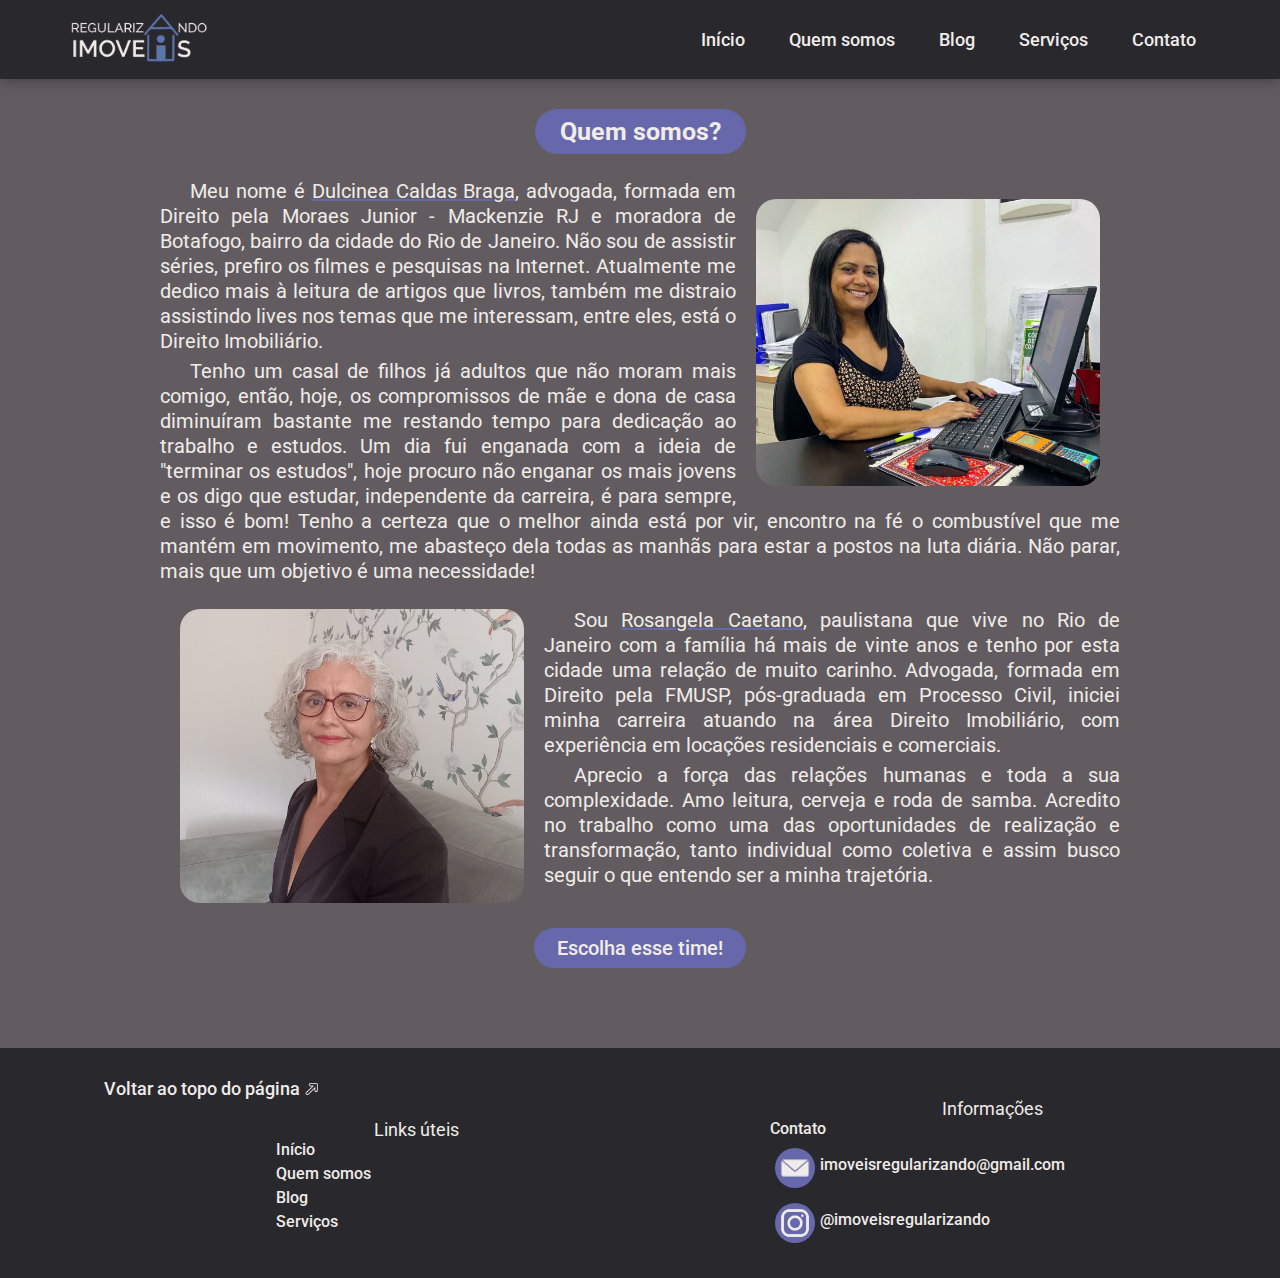
<file: index.html>
<!DOCTYPE html>
<html lang="pt-br">
<head>
  <meta charset="UTF-8">
  <meta http-equiv="X-UA-Compatible" content="IE=edge">
  <meta name="viewport" content="width=device-width, initial-scale=1.0">
  <title>Regularizando Imóveis</title>
  <link rel="preconnect" href="https://fonts.googleapis.com">
  <link rel="preconnect" href="https://fonts.gstatic.com" crossorigin>
  <link href="https://fonts.googleapis.com/css2?family=Montserrat:wght@500&family=Poppins:wght@900&family=Roboto:wght@500&display=swap" rel="stylesheet">
  <link rel="preconnect" href="https://fonts.googleapis.com">
  <link rel="preconnect" href="https://fonts.gstatic.com" crossorigin>
  <link href="https://fonts.googleapis.com/css2?family=Montserrat:wght@500&family=Poppins:wght@900&display=swap" rel="stylesheet">
  <link href="icon.ico" rel="icon" type='image/x-icon'>
  <link rel="stylesheet" href="style.css">
</head>
<body>
  <div class="fundonav">
  <header>
    <img class="logo" src="logo.png" alt="logo">
    <nav>
      <button class="btn-menu">Menu<span class="menu"></span></button>
      <ul class="nav_links">
        <li><a href="https://brunoguagliardi.github.io/RegularizandoImoveisInicio/">Início</a></li>
        <li><a href="https://brunoguagliardi.github.io/RegularizandoImoveisQuemSomos/">Quem somos</a></li>
        <li><a href="https://brunoguagliardi.github.io/RegularizandoImoveisBlog/">Blog</a></li>
        <li><a href="https://brunoguagliardi.github.io/RegularizandoImoveisServicos/">Serviços</a></li>
        <li><a href="https://brunoguagliardi.github.io/RegularizandoImoveisContato/">Contato</a></li>
      </ul>
    </nav>
  </header>
  </div><!--fundonav-->
  <div class="fundoquemsomos">
  <section class="quemsomos">
    <h1>Quem somos?</h1>
    <picture class="dulce">
      <source media="(max-width: 670px)">
      <img src="cinea.png">
    </picture>
    <p>Meu nome é <span>Dulcinea Caldas Braga</span>, advogada, formada em Direito pela Moraes Junior - Mackenzie RJ e moradora de Botafogo, bairro da cidade do Rio de Janeiro. Não sou de assistir séries, prefiro os filmes e pesquisas na Internet. Atualmente me dedico mais à leitura de artigos que livros, também me distraio assistindo lives nos temas que me interessam, entre eles, está o Direito Imobiliário.</p>
    <p>Tenho um casal de filhos já adultos que não moram mais comigo, então, hoje, os compromissos de mãe e dona de casa diminuíram bastante me restando tempo para dedicação ao trabalho e estudos. Um dia fui enganada com a ideia de "terminar os estudos", hoje procuro não enganar os mais jovens e os digo que estudar, independente da carreira, é para sempre, e isso é bom! Tenho a certeza que o melhor ainda está por vir, encontro na fé o combustível que me mantém em movimento, me abasteço dela todas as manhãs para estar a postos na luta diária. Não parar, mais que um objetivo é uma necessidade!</p>
    <picture class="rose">
      <source media="(max-width: 670px)">
      <img src="rose.png">
    </picture>
    <br>
    <p>Sou <span>Rosangela Caetano</span>, paulistana que vive no Rio de Janeiro com a família há mais de vinte anos e tenho por esta cidade uma relação de muito carinho. Advogada,  formada em Direito pela FMUSP, pós-graduada em Processo Civil, iniciei minha carreira atuando na área Direito Imobiliário, com experiência em locações residenciais e comerciais.</p>
    <p>Aprecio a força das relações humanas e toda a sua complexidade. Amo leitura, cerveja e roda de samba. Acredito no trabalho como uma das oportunidades de realização e transformação, tanto individual como coletiva e assim busco seguir o que entendo ser a minha trajetória.</p>
    <a href="https://brunoguagliardi.github.io/RegularizandoImoveisContato/"><button>Escolha esse time!</button></a>
  </section><!--quemsomos-->
  </div><!--fundoquemsomos-->
  <div class="fundofooter">
    <footer>
      <div class="uteis">
      <a class="redirecionar" href="#top">Voltar ao topo do página<img src="seta.png"></a>
      <p>Links úteis</p>
      <ul>
      <li><a href="https://brunoguagliardi.github.io/RegularizandoImoveisInicio/">Início</a></li>
      <li><a href="https://brunoguagliardi.github.io/RegularizandoImoveisQuemSomos/">Quem somos</a></li>
      <li><a href="https://brunoguagliardi.github.io/RegularizandoImoveisBlog/">Blog</a></li>
      <li><a href="https://brunoguagliardi.github.io/RegularizandoImoveisServicos/">Serviços</a></li>
      </ul>
      </div><!--uteis-->
      <div class="infos">
      <p>Informações</p>
      <a href="https://brunoguagliardi.github.io/RegularizandoImoveisContato/">Contato</a><br>
      <a class="email"><img src="email.png">imoveisregularizando@gmail.com</a><br>
      <a class="insta" href="https://www.instagram.com/imoveisregularizando/" target="_blank" rel="noopener noreferrer"><img src="insta.png">@imoveisregularizando</a>
      </div><!--infos-->
    </footer>
  </div><!--fundofooter-->
</body>
</html>
</file>
<file: style.css>
*{
  box-sizing: border-box;
  margin: 0;
  padding: 0;
  list-style: none;
}

header li, a, button{
  font-family: 'Roboto', sans-serif;
  font-weight: 500;
  font-size: 18px;
  color: #f0ece9;
  text-decoration: none;
}

header{
  background-color: #29282D;
  position: relative;
  display: flex;
  justify-content: space-between;
  align-items: center;
  min-width: 280px;
  max-width: 1800px;
  padding: 10px 5%;
  margin: auto;
  flex-wrap: wrap;
}

.fundonav{
  position: relative;
  background-color: #29282D;
  box-shadow: 0px 0px 15px rgba(0, 0, 0, 0.4);
}

.logo{
  cursor: pointer;
  height: 59px;
  width: 146px;
}

.btn-menu{
  display: none;
}

.nav_links{
  list-style: none;
}

.nav_links li{
  display: inline-block;
  padding: 0px 20px;
}

.nav_links li a{
  transition: all 0.3s ease 0s;
}

.nav_links li a:hover{
  color: #6768ab;
}


nav:focus-within .nav_links{
  visibility: visible;
  overflow-y: auto;
}

nav:focus-within .menu{
  border-top-color: transparent;
}

.contato-button{
  padding: 9px 25px;
  background-color: #6768ab;
  border: none;
  border-radius: 50px;
  cursor: pointer;
  transition: all 0.3s ease 0s;
}

.contato-button:hover{
  color: #f0ece9;
  background-color: #6768abc7;
}

body{
  font-family: 'Roboto', sans-serif;
  background-color: #29282D;
}

.quemsomos{
  background-color: #625c60;
  padding: 20px;
  min-width: 280px;
  max-width: 1000px;
  margin: auto;
  padding-top: 30px;
  padding-bottom: 80px;
}

.quemsomos h1{
  display: table;
  padding: 8px 25px;
  border-radius: 25px;
  font-size: 25px;
  text-align: center;
  background-color: #6768ab;
  color: #f0ece9;
  margin: auto;
  margin-bottom: 25px; 
}

.quemsomos p{
  display: inline-flexbox;
  margin: auto;
  text-align: justify;
  color: #f0ece9;
  font-size: 20px;
  background-color: transparent;
  text-indent: 30px;
  margin-bottom: 5px;
  line-height: 25px;
}

.quemsomos span{
  text-decoration: underline #6768ab;
}

.dulce img{
  display: block;
  float: right;
  width: 40%;
  height: 40%;
  padding: 20px;
  border-radius: 40px;
}

.rose img{
  display: block;
  float: left;
  width: 40%;
  height: 40%;
  padding: 20px;
  border-radius: 40px;
}

.quemsomos a button{
  margin: auto;
  display: table;
  padding: 8px 23px;
  border-radius: 25px;
  font-size: 20px;
  text-align: center;
  background-color: #6768ab;
  border: none;
  color: #f0ece9;
  cursor: pointer;
  margin-top: 40px;
}

.quemsomos button:hover{
  background-color: #6768abc7;
}

.fundoquemsomos{
  background-color: #625c60;
}

footer{
  display: grid;
  margin: auto;
  padding: 30px 5%;
  background-color: #29282D;
  min-width: 280px;
  max-width: 1800px;
  color: #f0ece9;
  grid-template-areas: 
  "infos uteis"; 
}

.uteis{
  grid-area: "uteis";
  grid-row: uteis;
  min-width: 140px;
  max-width: 900px;
}

.infos{
  grid-area: "infos";
  min-width: 140px;
  max-width: 900px;
}

footer p{
  font-size: 18px;
  display: table;
  margin: auto;
  margin-top: 20px;
}

footer ul{
  display: table;
  margin: auto;
  width: 40%;   
}

footer li{
  margin-bottom: 5px;
}

footer a{
  font-size: 16px;
}

.redirecionar{ 
  font-size: 18px;
  display: table;
  margin-left: 40px;
  grid-area: "redi";
  min-width: 140px;
  max-width: 900px;
}

.redirecionar img{
  display: flexbox;
  height: 12.5%;
  width: 2.5%;
  margin-left: 5px;
}

.email img{
  display: flexbox;
  height: 50px;
  width: 50px;
  border-radius: 50%;
  vertical-align: middle;
  padding: 5px;
  margin-top: 5px;
}

.insta img{
  display: flexbox;
  height: 50px;
  width: 50px;
  border-radius: 50%;
  vertical-align: middle;
  padding: 5px;
  margin-top: 5px;
}

.fundofooter{
  background-color: #29282D;
}

@media (max-width: 800px){
  .nav_links{
    display: block;
    position: absolute;
    top: 4.755rem;
    left: 0;      
    width: 100%;
    visibility: hidden;
    overflow-y: hidden;
    z-index: 1;
  }
  .nav_links li{
    display: flex;
    flex-direction: column;
    text-align: center;
    background-color: #625c60e5;

  }
  .nav_links li a{
    color: #f0ece9;
    padding: 20px;
    font-size: 20px;
  }
  .cta{
    display: none;
  }
  .btn-menu{
    background: none;
    border: none;
    font: inherit;
    display: flex;
    align-items: center;
    gap: 0.5rem;
    color: var(#6768ab);
    padding-block: 1rem;
    cursor: pointer;
  }
  .menu{
    border-top: 0.125rem solid;
    width: 1.25rem;
  }
  .menu::before,
  .menu::after{
    content: "";
    display: block;
    width: 1.25rem;
    height: 0.125rem;
    background: currentColor;
    margin-top: 0.3125rem;
  }
}

@media (max-width:700px){
  .dulce img{
    display: block;
    float: right;
    width: 60%;
    height: 60%;
    padding: 20px;
  }
  
  .rose img{
    display: block;
    float: left;
    width: 60%;
    height: 60%;
    padding: 20px;
  }
}

@media (max-width:650px){
  footer{
    grid-template-areas: 
    "uteis" 
    "infos";
  }
  .infos{
    margin: auto;
  }
}

@media (max-width:500px){
  .dulce img{
    display: block;
    width: 90%;
    height: 90%;
    padding: 20px;
  }
    
  .rose img{
    display: block;
    width: 90%;
    height: 90%;
    padding: 20px;
    }
  }
</file>
